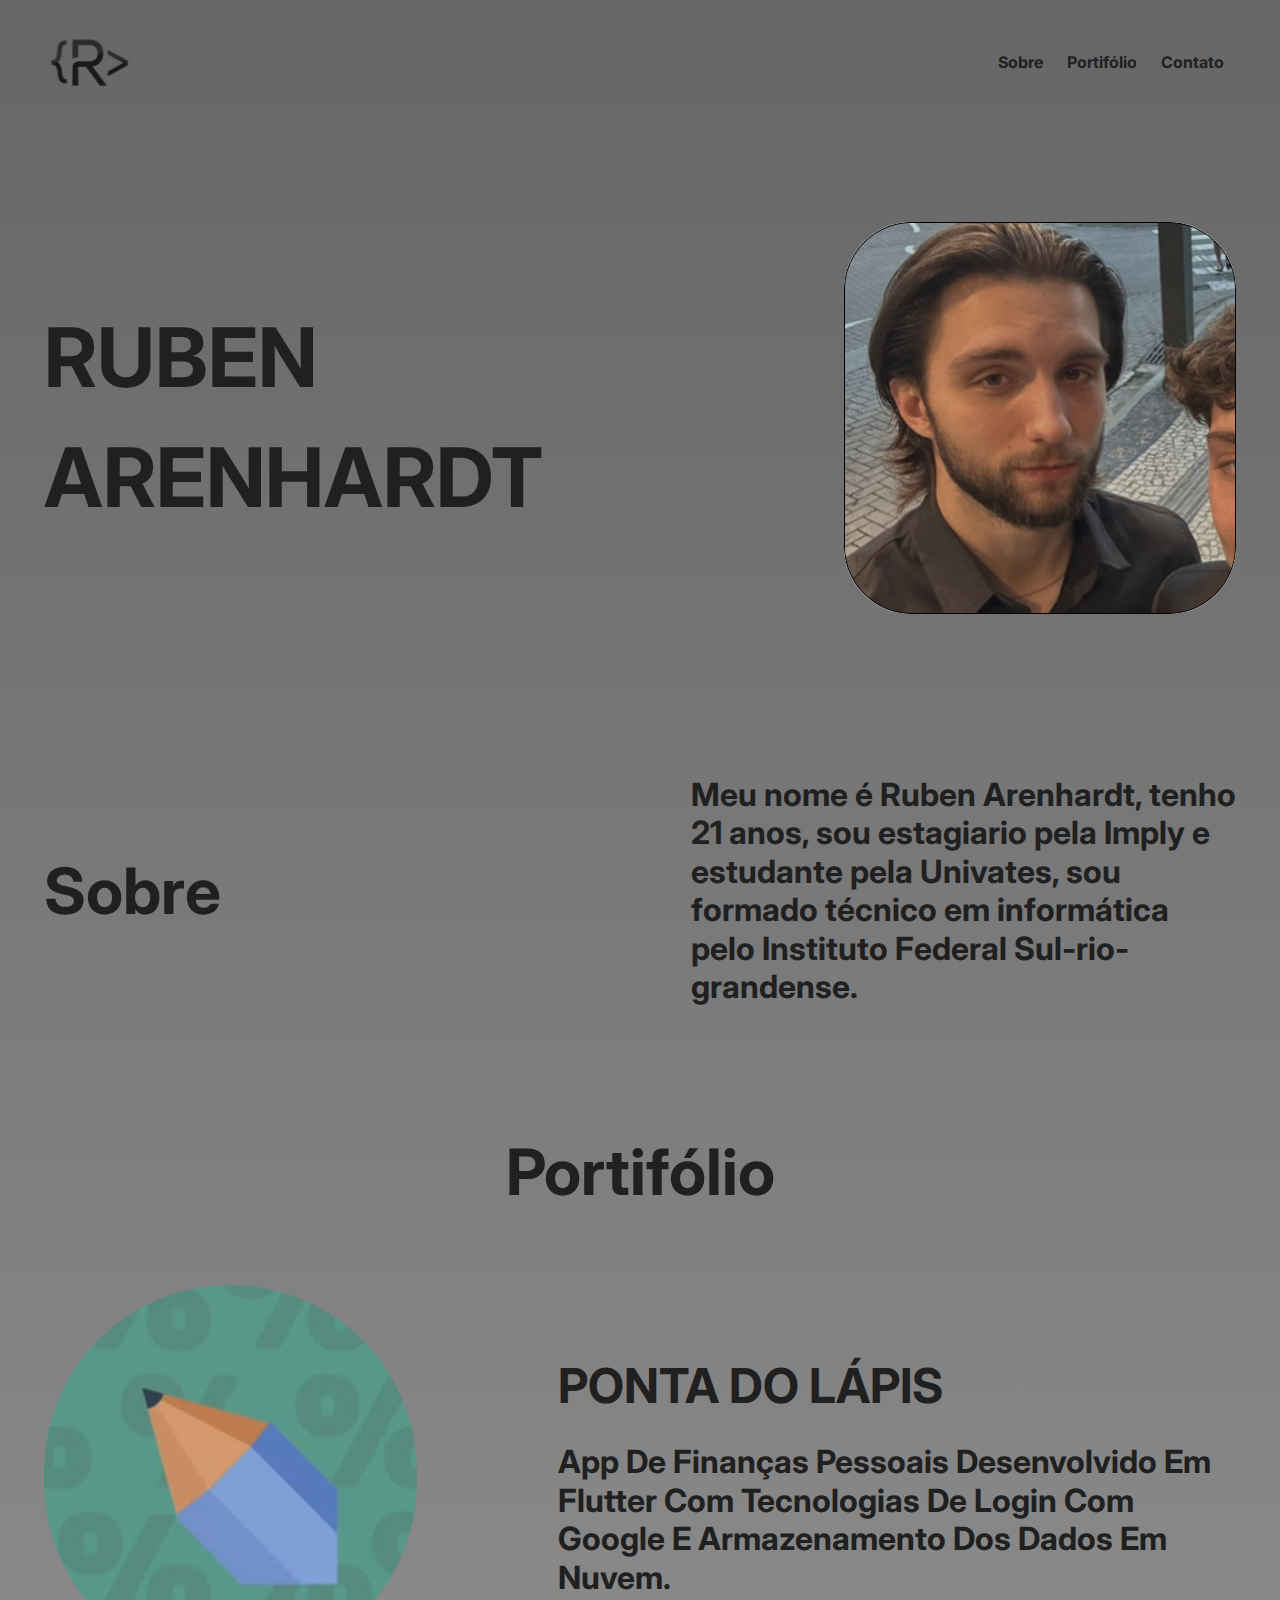
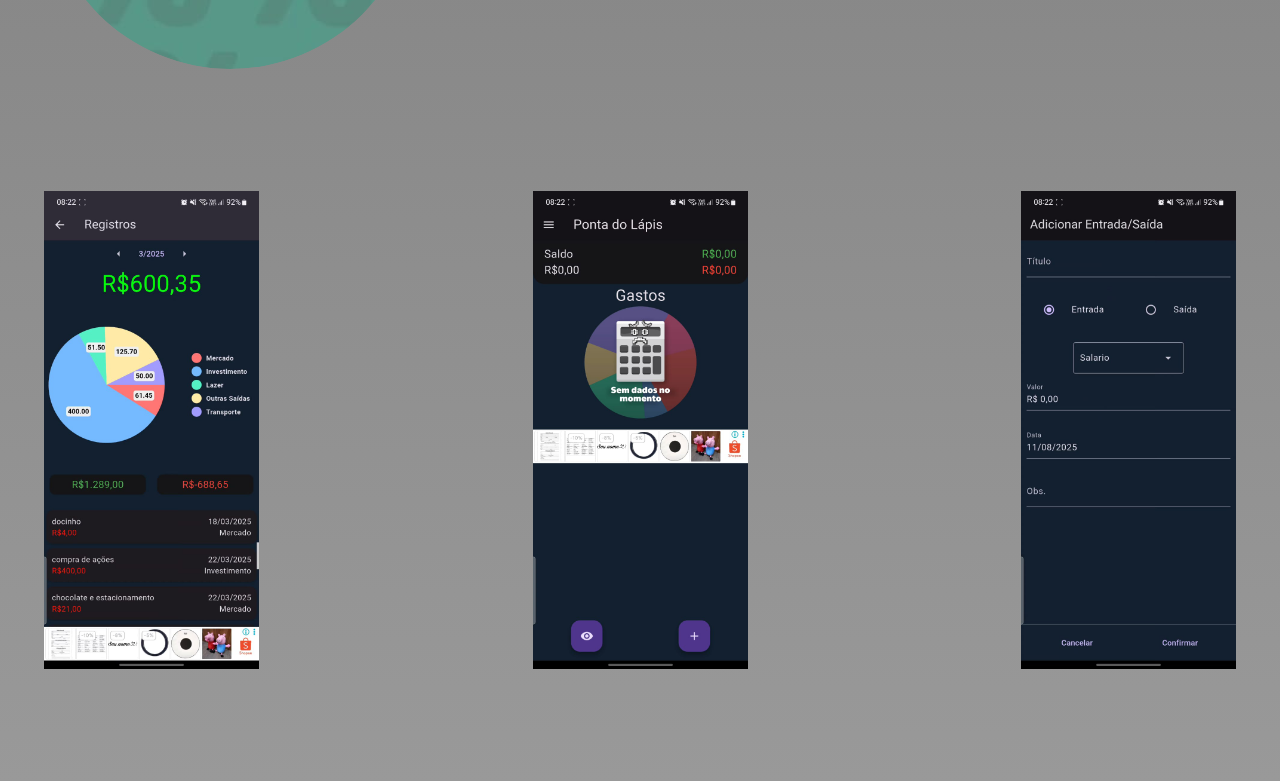
<file: index.html>
<!DOCTYPE html>
<html lang="pt-br">

<head>
    <meta charset="UTF-8">
    <meta name="viewport" content="width=device-width, initial-scale=1.0">
    <link rel="stylesheet" href="style.css">
    <title>Ruben Arenhardt</title>
</head>

<body>

    <header>

        <img style="width: 84px; height: 60px" src="./img/logo.svg" />

        <div class="botoes-header">
            <div class="botao-header">
                Sobre
            </div>
            <div class="botao-header">
                Portifólio
            </div>
            <div class="botao-header">
                Contato
            </div>
        </div>

    </header>

    <main>
        <section class="section-horizontal">
            <div class="titulo-principal">
                RUBEN<br />ARENHARDT
            </div>
            <img class="foto-principal" src="./img/fotoMinha.jpg" />
        </section>

        <section class="section-horizontal">
            <p class="titulo">
                Sobre</p>
            <p class="texto-sobre">
                Meu nome é Ruben Arenhardt, tenho 21 anos, sou estagiario pela Imply e estudante pela Univates, sou
                formado
                técnico em informática pelo Instituto Federal Sul-rio-grandense.</p>
        </section>

        <section class="section-vertical">
            <p class="titulo">Portifólio</p>
            <div class="section-horizontal">
                <img style="width: 373px; height: 384px; border-radius: 207px" src="./img/lapis.svg" />
                <div
                    style="flex-direction: column; justify-content: flex-start; align-items: flex-end; gap: 30px; display: inline-flex">
                    <p
                        style="width: 678px; height: 56px; justify-content: center; display: flex; flex-direction: column; color: var(--Fonte, #202020); font-size: 48px; font-family: Inter; font-weight: 700; text-transform: uppercase; line-height: 57.60px; word-wrap: break-word">
                        Ponta do lápis</p>
                    <p
                        style="width: 678px; justify-content: center; display: flex; flex-direction: column; color: var(--Fonte, #202020); font-size: 32px; font-family: Inter; font-weight: 700; text-transform: capitalize; line-height: 38.40px; word-wrap: break-word">
                        App de finanças pessoais desenvolvido em flutter com tecnologias de login com google e
                        armazenamento
                        dos dados em nuvem.</p>
                </div>
            </div>
            <div
                style="align-self: stretch; justify-content: flex-start; align-items: center; gap: 100px; display: inline-flex">
                <div
                    style="flex: 1 1 0; padding-top: 48px; padding-bottom: 48px; justify-content: space-between; align-items: center; display: flex">
                    <img class="prints" src="./img/grafico.jpeg" />
                    <img class="prints" src="./img/principal.jpeg" />
                    <img class="prints" src="./img/adicionar.jpg" />
                </div>
            </div>
        </section>

        <section></section>
    </main>

</body>

</html>
</file>
<file: style.css>
@import url('https://fonts.googleapis.com/css2?family=Inter:ital,opsz,wght@0,14..32,100..900;1,14..32,100..900&display=swap');

* {
    margin: 0;
    padding: 0;
    color: #202020;
    font-family: "Inter", sans-serif;
    font-optical-sizing: auto;
    font-weight: 700;
    font-style: bold;
}

body {
    min-height: 100vh;
    padding: 0 48px;
    background: linear-gradient(0deg, #999999 0%, #666666 100%);
    flex-direction: column;
    justify-content: flex-start;
    align-items: center;
    display: flex;

}

header {
    align-self: stretch;
    padding-top: 32px;
    padding-bottom: 32px;
    justify-content: space-between;
    align-items: center;
    display: flex;
    align-content: center;
}

.botoes-header {
    justify-content: center;
    align-items: center;
    flex-direction: row;
    gap: 8px;
    display: flex;
    flex-wrap: wrap;
    align-content: center;
}

.botao-header {
    padding: 8px;
    border-radius: 8px;
    cursor: pointer;
}

.section-horizontal {
    width: 100%;
    padding-top: 64px;
    padding-bottom: 64px;
    justify-content: space-between;
    align-items: center;
    display: flex
}

.section-vertical {
    padding-top: 64px;
    padding-bottom: 64px;
    flex-direction: column;
    justify-content: flex-start;
    align-items: center;
    gap: 10px;
    display: flex;
}

.titulo-principal {
    font-size: 82px;
    width: 800px;
    height: 460px;
    justify-content: center;
    display: flex;
    flex-direction: column;
    font-weight: 700;
    line-height: 120px
}

.foto-principal {
    width: 392px;
    height: 392px;
    border-radius: 67px;
}

.titulo {
    flex-direction: column;
    font-size: 64px;
    line-height: 76.80px;
}

.texto-sobre {
    width: 545px;
    font-size: 32px;
    line-height: 38.40px;
    word-wrap: break-word;
}

.prints {
    width: 215px;
    height: 477.78px;
}
</file>
